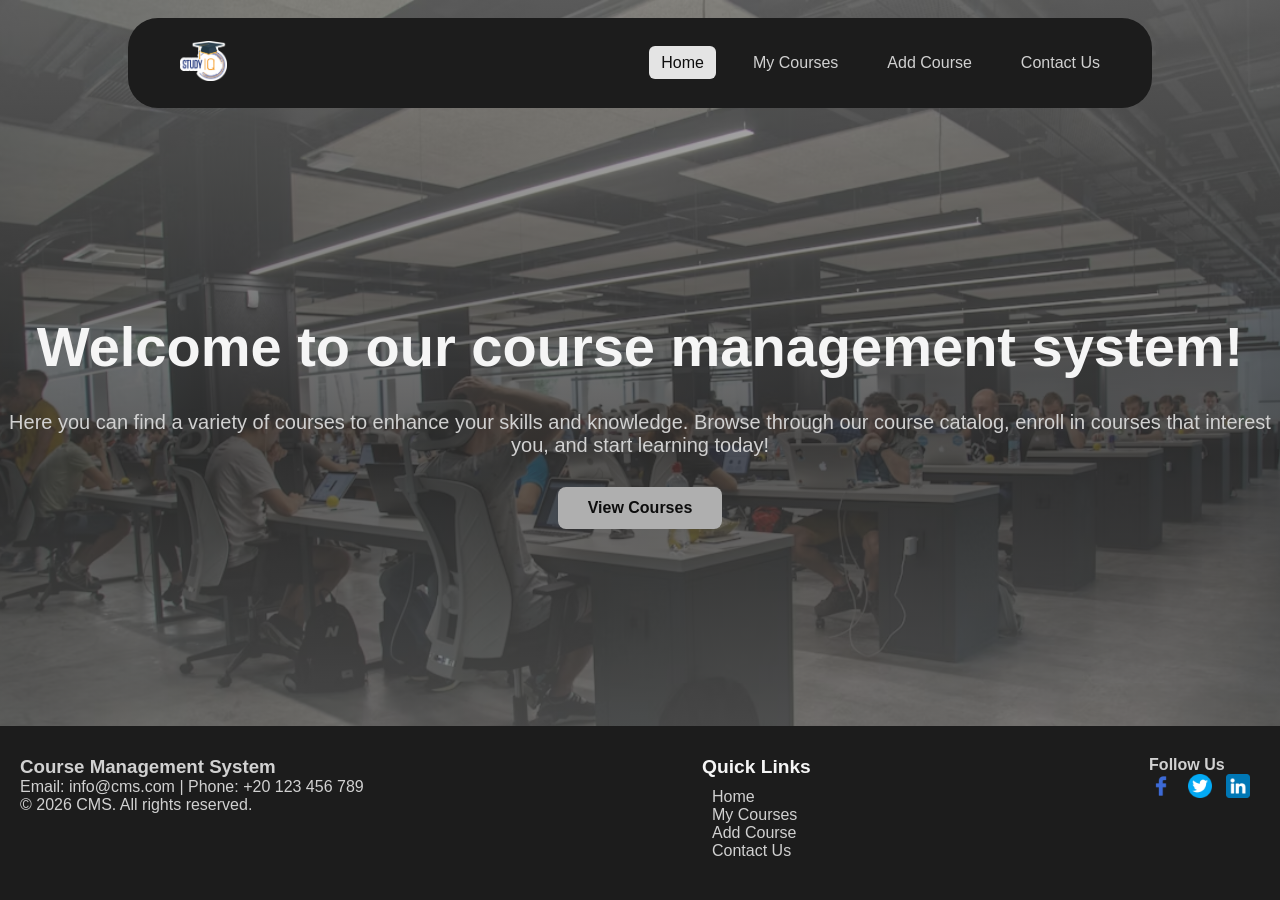
<file: index.html>
<!DOCTYPE html>
<html lang="en">
<head>
    <meta charset="UTF-8">
    <meta name="viewport" content="width=device-width, initial-scale=1.0">
    <link rel="stylesheet" href="style.css">
    <title>Course Management System</title>
</head>
<body>
    <nav>
        <a href="index.html" class="logo">
            <img src="imgs/logo.png" alt="logo">
        </a>

        <!-- CSS toggle -->
        <input type="checkbox" id="menu-toggle">

        <label for="menu-toggle" class="hamburger">
            <span></span>
            <span></span>
            <span></span>
        </label>

        <ul class="nav-menu">
            <li><a href="index.html" class="active">Home</a></li>
            <li><a href="my_courses.html">My Courses</a></li>
            <li><a href="add_course.html">Add Course</a></li>
            <li><a href="contactUs.html">Contact Us</a></li>
        </ul>
    </nav>
    <main>
        <section>
            <h1>Welcome to our course management system!</h1>
            <p>Here you can find a variety of courses to enhance your skills and knowledge. Browse through our course catalog, enroll in courses that interest you, and start learning today!</p>

            <a href="my_courses.html">View Courses</a>
        </section>
    </main>

    <footer>
        <div class="footer-container">
            <div class="footer-info">
                <h3>Course Management System</h3>
                <p>Email: info@cms.com | Phone: +20 123 456 789</p>
                <p>© 2026 CMS. All rights reserved.</p>
            </div>

            <div class="footer-links">
                <h4>Quick Links</h4>
                <ul>
                    <li><a href="index.html">Home</a></li>
                    <li><a href="my_courses.html">My Courses</a></li>
                    <li><a href="add_course.html">Add Course</a></li>
                    <li><a href="contactUs.html">Contact Us</a></li>
                </ul>
            </div>

            <div class="footer-social">
                <h4>Follow Us</h4>
                <a href="#"><img src="imgs/facebook.png" alt="Facebook"></a>
                <a href="#"><img src="imgs/twitter.png" alt="Twitter"></a>
                <a href="#"><img src="imgs/linkedin.png" alt="LinkedIn"></a>
            </div>
        </div>
    </footer>



</body>
</html>
</file>
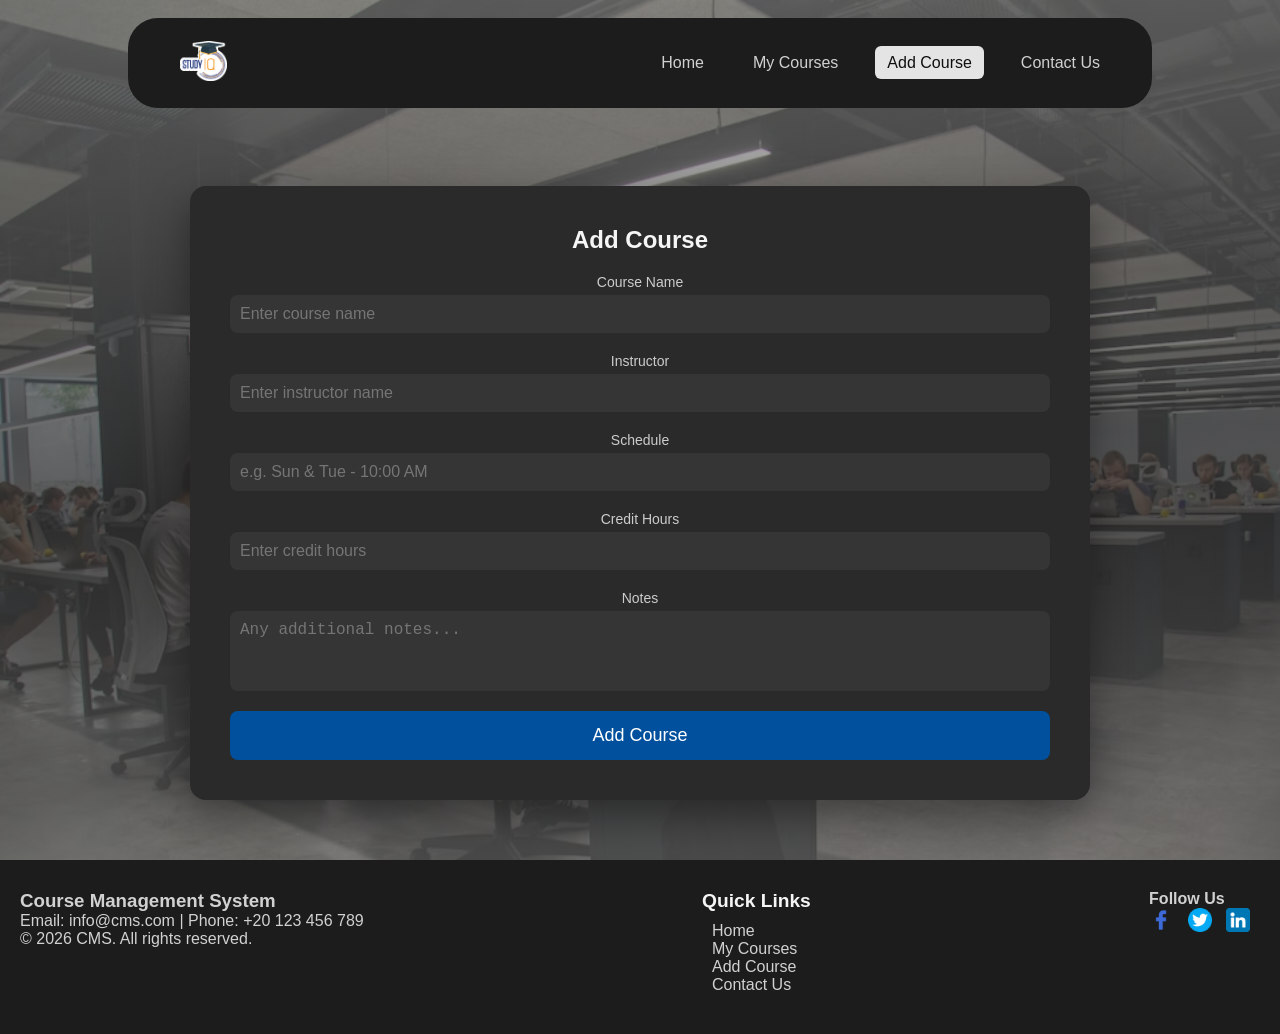
<file: add_course.html>
<!DOCTYPE html>
<html lang="en">
<head>
    <meta charset="UTF-8">
    <meta name="viewport" content="width=device-width, initial-scale=1.0">
    <link rel="stylesheet" href="style.css">
    <title>Add Course | Course Management System</title>
</head>
<body>
    <nav>
        <a href="index.html" class="logo">
            <img src="imgs/logo.png" alt="logo">
        </a>

        <!-- CSS toggle -->
        <input type="checkbox" id="menu-toggle">

        <label for="menu-toggle" class="hamburger">
            <span></span>
            <span></span>
            <span></span>
        </label>

        <ul class="nav-menu">
            <li><a href="index.html" >Home</a></li>
            <li><a href="my_courses.html">My Courses</a></li>
            <li><a href="add_course.html"class="active">Add Course</a></li>
            <li><a href="contactUs.html">Contact Us</a></li>
        </ul>
    </nav>



    <main>
        <div class="form-container">
            <h2>Add Course</h2>
            
            <form>
                <div class="form-group">
                    <label>Course Name</label>
                    <input type="text" placeholder="Enter course name" required>
                </div>

                <div class="form-group">
                    <label>Instructor</label>
                    <input type="text" placeholder="Enter instructor name" required>
                </div>

                <div class="form-group">
                    <label>Schedule</label>
                    <input type="text" placeholder="e.g. Sun & Tue - 10:00 AM">
                </div>

                <div class="form-group">
                    <label>Credit Hours</label>
                    <input type="number" min="1" max="6" class="credit-hours" placeholder="Enter credit hours">
                </div>

                <div class="form-group">
                    <label>Notes</label>
                    <textarea placeholder="Any additional notes..."></textarea>
                </div>

                <button type="submit">Add Course</button>
            </form>
        </div>



    </main>


    <footer>
        <div class="footer-container">
            <div class="footer-info">
                <h3>Course Management System</h3>
                <p>Email: info@cms.com | Phone: +20 123 456 789</p>
                <p>© 2026 CMS. All rights reserved.</p>
            </div>

            <div class="footer-links">
                <h4>Quick Links</h4>
                <ul>
                    <li><a href="index.html">Home</a></li>
                    <li><a href="my_courses.html">My Courses</a></li>
                    <li><a href="add_course.html">Add Course</a></li>
                    <li><a href="contactUs.html">Contact Us</a></li>
                </ul>
            </div>

            <div class="footer-social">
                <h4>Follow Us</h4>
                <a href="#"><img src="imgs/facebook.png" alt="Facebook"></a>
                <a href="#"><img src="imgs/twitter.png" alt="Twitter"></a>
                <a href="#"><img src="imgs/linkedin.png" alt="LinkedIn"></a>
            </div>
        </div>
    </footer>



</body>
</html>
</file>
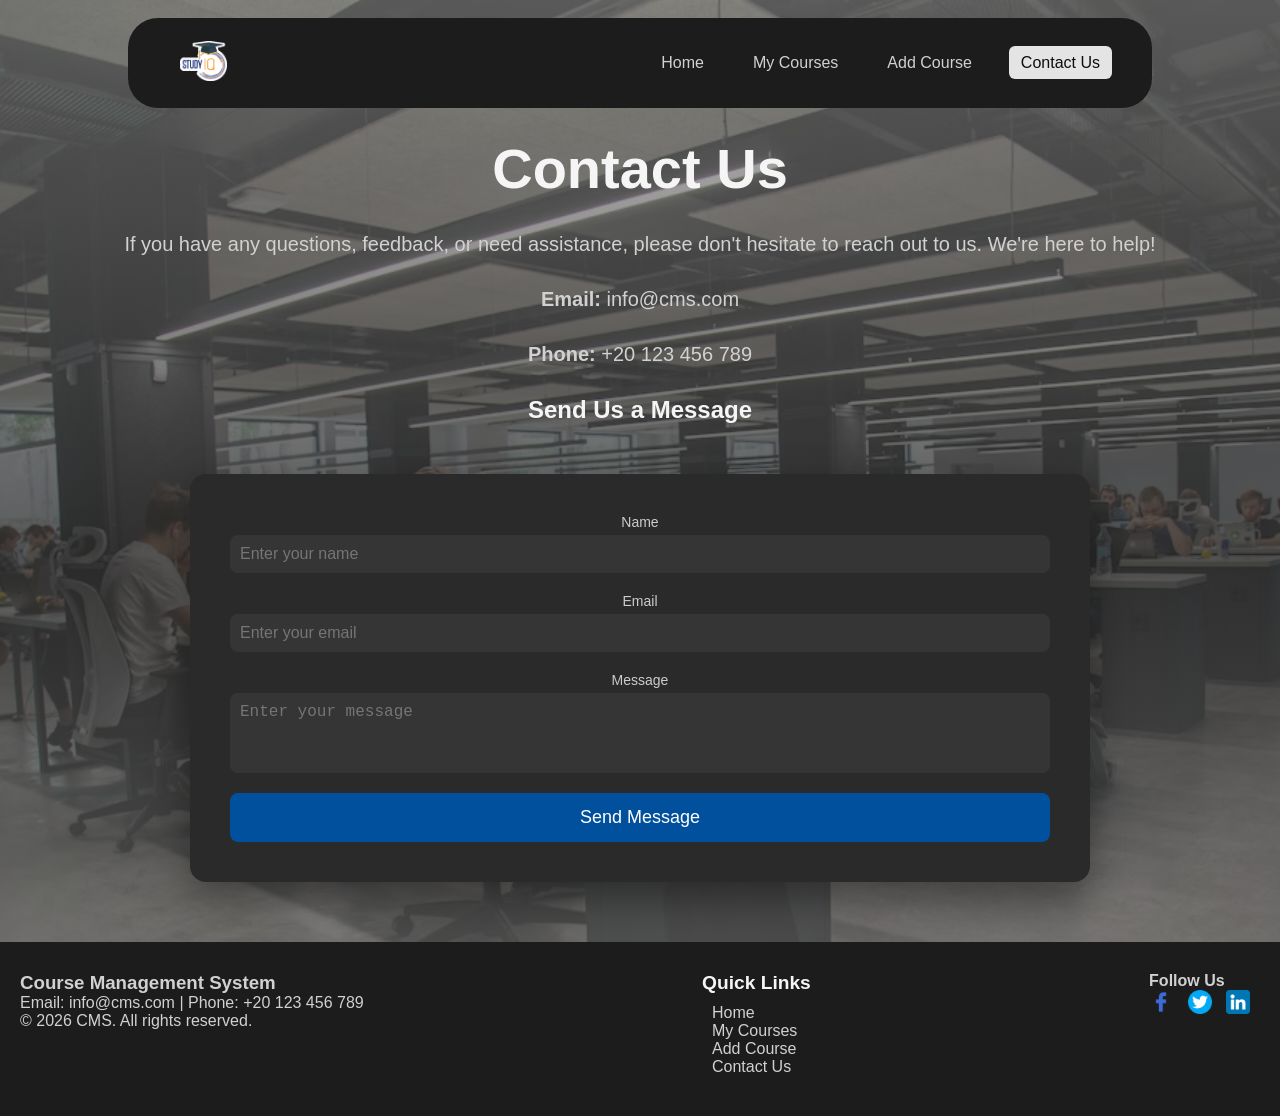
<file: contactUs.html>
<!DOCTYPE html>
<html lang="en">
<head>
    <meta charset="UTF-8">
    <meta name="viewport" content="width=device-width, initial-scale=1.0">
    <link rel="stylesheet" href="style.css">
    <title>Contact Us | Course Management System</title>
</head>
<body>
    <nav>
        <a href="index.html" class="logo">
            <img src="imgs/logo.png" alt="logo">
        </a>

        <!-- CSS toggle -->
        <input type="checkbox" id="menu-toggle">

        <label for="menu-toggle" class="hamburger">
            <span></span>
            <span></span>
            <span></span>
        </label>

        <ul class="nav-menu">
            <li><a href="index.html" >Home</a></li>
            <li><a href="my_courses.html">My Courses</a></li>
            <li><a href="add_course.html">Add Course</a></li>
            <li><a href="contactUs.html" class="active">Contact Us</a></li>
        </ul>
    </nav>

    <main>
        <section>
            <h1>Contact Us</h1>
            <p>If you have any questions, feedback, or need assistance, please don't hesitate to reach out to us. We're here to help!</p>

            <div class="contact-info">
                <p><strong>Email:</strong> info@cms.com</p>
                <p><strong>Phone:</strong> +20 123 456 789</p>
            </div>
        </section>
        <section>
            <h2>Send Us a Message</h2>
            <div class="form-container">
            <form>
                <div class="form-group">
                    <label>Name</label>
                    <input type="text" placeholder="Enter your name" required>
                </div>
                <div class="form-group">
                    <label>Email</label>
                    <input type="email" placeholder="Enter your email" required>
                </div>
                <div class="form-group">
                    <label>Message</label>
                    <textarea placeholder="Enter your message" required></textarea>
                </div>
                <button type="submit">Send Message</button>
            </form>
        </div>
        </section>
    </main>



    <footer>
        <div class="footer-container">
            <div class="footer-info">
                <h3>Course Management System</h3>
                <p>Email: info@cms.com | Phone: +20 123 456 789</p>
                <p>© 2026 CMS. All rights reserved.</p>
            </div>

            <div class="footer-links">
                <h4>Quick Links</h4>
                <ul>
                    <li><a href="index.html">Home</a></li>
                    <li><a href="my_courses.html">My Courses</a></li>
                    <li><a href="add_course.html">Add Course</a></li>
                    <li><a href="contactUs.html">Contact Us</a></li>
                </ul>
            </div>

            <div class="footer-social">
                <h4>Follow Us</h4>
                <a href="#"><img src="imgs/facebook.png" alt="Facebook"></a>
                <a href="#"><img src="imgs/twitter.png" alt="Twitter"></a>
                <a href="#"><img src="imgs/linkedin.png" alt="LinkedIn"></a>
            </div>
        </div>
    </footer>


</body>
</html>
</file>
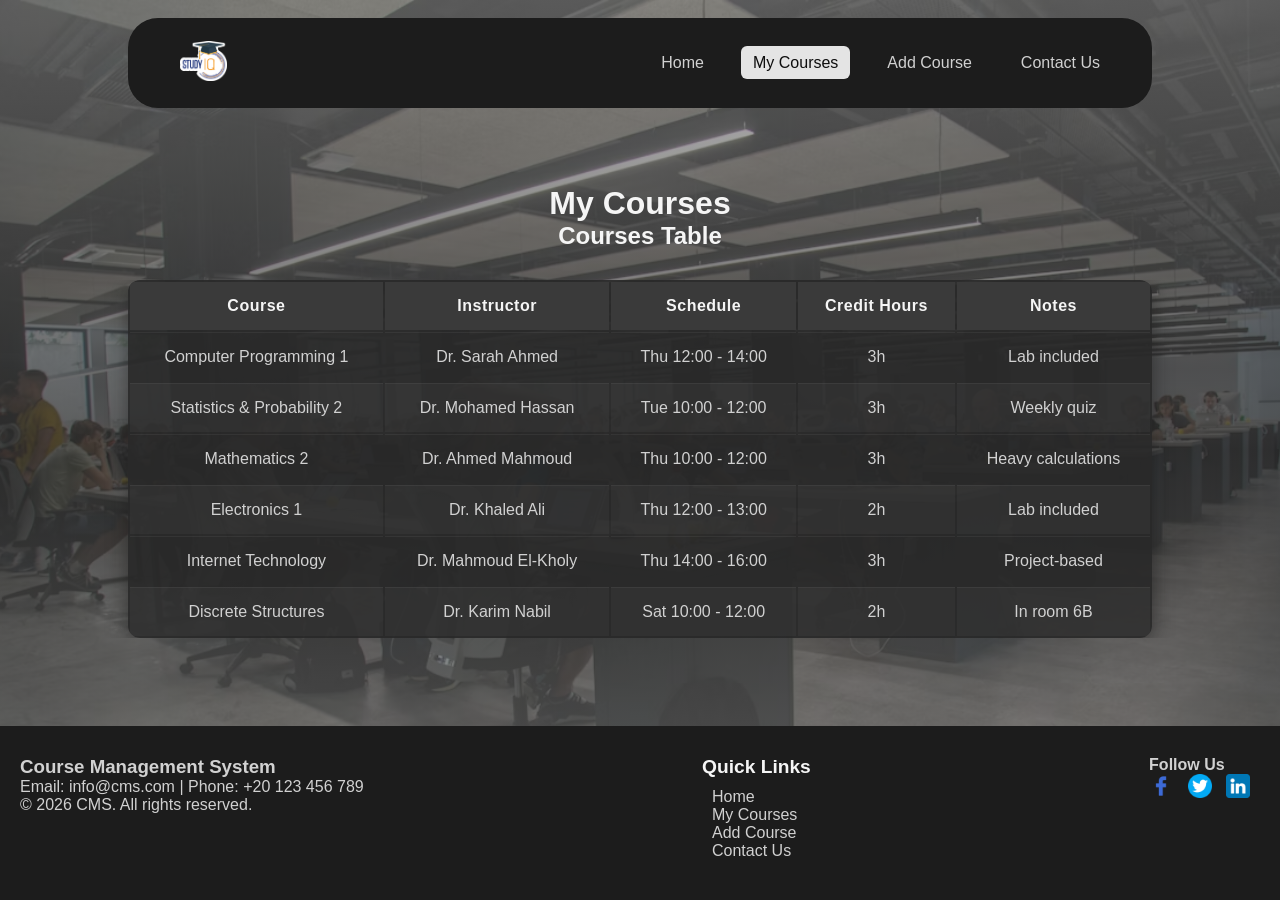
<file: my_courses.html>
<!DOCTYPE html>
<html lang="en">
<head>
    <meta charset="UTF-8">
    <meta name="viewport" content="width=device-width, initial-scale=1.0">
    <link rel="stylesheet" href="style.css">
    <title>My Courses | Course Management System</title>
</head>
<body>
    <nav>
        <a href="index.html" class="logo">
            <img src="imgs/logo.png" alt="logo">
        </a>

        <!-- CSS toggle -->
        <input type="checkbox" id="menu-toggle">

        <label for="menu-toggle" class="hamburger">
            <span></span>
            <span></span>
            <span></span>
        </label>

        <ul class="nav-menu">
            <li><a href="index.html" >Home</a></li>
            <li><a href="my_courses.html"class="active">My Courses</a></li>
            <li><a href="add_course.html">Add Course</a></li>
            <li><a href="contactUs.html">Contact Us</a></li>
        </ul>
    </nav>

    <main>
        <header>
            <h1>My Courses</h1>
        </header>
        <h2>Courses Table</h2>

        <div class="table-container">
            <table>
            <thead>
                <tr>
                    <th>Course</th>
                    <th>Instructor</th>
                    <th>Schedule</th>
                    <th>Credit Hours</th>
                    <th>Notes</th>
                </tr>
            </thead>
            <tbody>
                <tr>
                    <td>Computer Programming 1</td>
                    <td>Dr. Sarah Ahmed</td>
                    <td>Thu 12:00 - 14:00</td>
                    <td>3h</td>
                    <td>Lab included</td>
                </tr>
                <tr>
                    <td>Statistics & Probability 2</td>
                    <td>Dr. Mohamed Hassan</td>
                    <td>Tue 10:00 - 12:00</td>
                    <td>3h</td>
                    <td>Weekly quiz</td>
                </tr>
                <tr>
                    <td>Mathematics 2</td>
                    <td>Dr. Ahmed Mahmoud</td>
                    <td>Thu 10:00 - 12:00</td>
                    <td>3h</td>
                    <td>Heavy calculations</td>
                </tr>
                <tr>
                    <td>Electronics 1</td>
                    <td>Dr. Khaled Ali</td>
                    <td>Thu 12:00 - 13:00</td>
                    <td>2h</td>
                    <td>Lab included</td>
                </tr>
                <tr>
                    <td>Internet Technology</td>
                    <td>Dr. Mahmoud El-Kholy</td>
                    <td>Thu 14:00 - 16:00</td>
                    <td>3h</td>
                    <td>Project-based</td>
                </tr>
                <tr>
                    <td>Discrete Structures</td>
                    <td>Dr. Karim Nabil</td>
                    <td>Sat 10:00 - 12:00</td>
                    <td>2h</td>
                    <td>In room 6B</td>
                </tr>
            </tbody>
            </table>
        </div>
        
    </main>

    <footer>
        <div class="footer-container">
            <div class="footer-info">
                <h3>Course Management System</h3>
                <p>Email: info@cms.com | Phone: +20 123 456 789</p>
                <p>© 2026 CMS. All rights reserved.</p>
            </div>

            <div class="footer-links">
                <h4>Quick Links</h4>
                <ul>
                    <li><a href="index.html">Home</a></li>
                    <li><a href="my_courses.html">My Courses</a></li>
                    <li><a href="add_course.html">Add Course</a></li>
                    <li><a href="contactUs.html">Contact Us</a></li>
                </ul>
            </div>

            <div class="footer-social">
                <h4>Follow Us</h4>
                <a href="#"><img src="imgs/facebook.png" alt="Facebook"></a>
                <a href="#"><img src="imgs/twitter.png" alt="Twitter"></a>
                <a href="#"><img src="imgs/linkedin.png" alt="LinkedIn"></a>
            </div>
        </div>
    </footer>

</body>
</html>
</file>
<file: style.css>
:root {
    /* Neutral Shades */
    --neutral-black: #0D0D0D;
    --neutral-dark-gray: #1F1F1F;
    --neutral-gray: #6E6E6E;
    --neutral-light-gray: #D1D1D1;
    --neutral-white: #F5F5F5;
    
    /* Accent */
    --accent-dark:#202934;
    --accent: #AFAFAF;
    --accent-bright: #CFCFCF;

    /* Primary */
    --primary-dark: #1C1C1C;
    --primary: #2A2A2A;
    --primary-light: #3A3A3A;
}

/* ========== RESET ========== */
* {
    margin: 0;
    padding: 0;
    box-sizing: border-box;
}

/* ========== LAYOUT ========== */
body {
    font-family: 'Poppins', sans-serif;
    color: var(--neutral-white);
    background:
        linear-gradient(rgba(146, 146, 146, 0.6), rgba(50, 50, 50, 0.8),rgba(146, 146, 146, 0.6)),
        url('imgs/background.avif') no-repeat top center;
    background-size: cover;

    min-height: 100vh;
    display: flex;
    flex-direction: column;
}

main {
    flex: 1;
    display: flex;
    flex-direction: column;
    justify-content: center;
    align-items: center;

    text-align: center;
    padding: 10px 0;

    /* background-color: var(--primary-light); */
}

/* ========== NAVBAR ========== */
nav {
    display: flex;
    position: relative;

    justify-content: space-between;
    align-items: center;

    width: 80vw;
    margin: 2vh auto;

    background-color: var(--primary-dark);
    border-radius: 30px;

    padding: 15px clamp(15px, 5vw, 40px);
}

/* hidden checkbox */
#menu-toggle {
    display: none;
}

/* desktop menu */
.nav-menu {
    display: flex;
    gap: 25px;
    list-style: none;
}

/* links */
nav a {
    color: var(--neutral-light-gray);
    text-decoration: none;

    padding: 8px 12px;
    border-radius: 6px;

    transition: all 0.25s ease;
}

nav a:hover {
    color: var(--neutral-white);
    background-color: rgba(255, 255, 255, 0.1);
    transform: translateY(-2px);
}

nav a.active {
    color: var(--neutral-black);
    background-color: var(--accent-bright);
    filter: brightness(1.1);
}

/* logo */
.logo img {
    height: 40px;
}

/* ========== HAMBURGER ========== */
.hamburger {
    display: none;
    flex-direction: column;
    gap: 5px;
    cursor: pointer;

    transition: all 0.3s ease;
}

.hamburger span {
    width: 25px;
    height: 3px;

    background-color: var(--neutral-white);
    border-radius: 2px;

    display: block;
    transition: all 0.5s ease;
}

.hamburger:hover {
    filter: brightness(1.2);
    transform: scale(1.1);
}

/* checkbox controls hamburger animation */
#menu-toggle:checked + .hamburger span:nth-child(1) {
    transform: rotate(45deg) translate(5px, 5px);
}

#menu-toggle:checked + .hamburger span:nth-child(2) {
    opacity: 0;
}

#menu-toggle:checked + .hamburger span:nth-child(3) {
    transform: rotate(-45deg) translate(6px, -6px);
}

/* ========== MOBILE NAV ========== */
@media (max-width: 768px) {

    .hamburger {
        display: flex;
        z-index: 1000;
    }

    .nav-menu {
        position: absolute;
        top: 100%;
        right: 0;

        flex-direction: column;
        width: 100%;

        background-color: var(--primary);
        border-radius: 15px;

        transform: translateY(-10px);
        opacity: 0;
        pointer-events: none;

        transition: all 0.4s ease;
    }

    /* show menu when checked */
    #menu-toggle:checked ~ .nav-menu {
        transform: translateY(0);
        opacity: 1;
        pointer-events: auto;
    }

    .nav-menu li {
        width: 100%;
    }

    .nav-menu a {
        display: block;
        padding: 15px;
        text-align: center;
    }
}
/* ========== main ========== */
main section {
    min-width: 80%;
}

main section h1 {
    font-size: clamp(1.8rem, 5vw, 3.5rem);
    margin-bottom: 20px;
}

main section p {
    font-size: clamp(0.9rem, 2.5vw, 1.25rem);
    margin: 2rem 0 30px;
    color: var(--neutral-light-gray);
}

main section a {
    display: inline-block;
    padding: 12px 30px;
    margin-bottom: 10px;

    background-color: var(--accent);
    color: var(--neutral-black);
    text-decoration: none;
    border-radius: 8px;
    font-weight: 600;

    transition: 0.5s;
}

main section a:hover {
    background-color: #fff;
    transform: translateY(-5px);
}


/* ========== FORM ========== */
.form-container {
    width: 90%;
    max-width: 900px;
    margin: 50px auto;

    padding: clamp(20px, 5vw, 40px);
    border-radius: 16px;

    background: var(--primary);
    box-shadow: 0 15px 40px rgba(0, 0, 0, 0.4);
}

.form-container h2 {
    text-align: center;
    margin-bottom: 20px;
}

form {
    display: grid;
    grid-template-columns: 1fr;
    gap: 20px;
}

.form-group {
    display: flex;
    flex-direction: column;
    width: 100%;
}

.form-group label {
    margin-bottom: 5px;
    font-size: 14px;
    color: #ccc;
}

.form-group input,
.form-group textarea {
    padding: 10px;
    border-radius: 8px;
    border: none;
    outline: none;

    background: hsla(0, 1%, 33%, 0.28);
    color: #fff;
    font-size: 16px; /* prevents zoom on mobile */

    transition: 0.3s;
}

.form-group input:focus,
.form-group textarea:focus {
    background: #333;
    border: 1px solid #00509d;
}

textarea {
    resize: none;
    height: 80px;
}

/* Remove number input spinners */
input[type="number"]::-webkit-outer-spin-button,
input[type="number"]::-webkit-inner-spin-button {
    -webkit-appearance: none;
}

button {
    padding: 14px;
    font-size: 18px;

    border: none;
    border-radius: 8px;

    background: #00509d;
    color: #fff;
    cursor: pointer;

    transition: 0.3s;
}

button:hover {
    background: #003f88;
}

/* ========== FOOTER ========== */
footer {
    background-color: var(--primary-dark);
    color: var(--neutral-light-gray);
    padding: 30px 20px;
}

.footer-container {
    display: flex;
    flex-wrap: wrap;
    justify-content: space-between;
    gap: 20px;
}

.footer-links ul {
    list-style: none;
    padding: 10px 0;
}

.footer-links h4 {
    color: var(--neutral-white);
    font-size: 1.2rem;
}

.footer-links a {
    color: var(--neutral-light-gray);
    text-decoration: none;
    margin-left: 10px;
}

.footer-links a:hover {
    color: var(--neutral-white);
}

.footer-social a img {
    width: 24px;
    margin-right: 10px;
}

.footer-social a:hover img {
    filter: brightness(1.2);
    scale: 1.1;
}
@media (max-width: 600px) {
    .footer-container {
        flex-direction: column;
        text-align: center;
        align-items: center;
    }
}
/* ========== RESPONSIVE FORM ========== */
@media (max-width: 768px) {
    form {
        grid-template-columns: 1fr;
    }

    .form-group,
    button {
        grid-column: span 1 !important;
    }
}
.form-group input:focus,
.form-group textarea:focus {
    background: #333;
    border: 1px solid var(--accent-bright);
    box-shadow: 0 0 0 2px rgba(175, 175, 175, 0.2);
}

/* ========== TABLE ========== */
.table-container {
    width: 100%;
    overflow-x: auto;
    margin: 30px 0;
    transition: .5s;
}

table {

    width: 80%;
    margin:auto;
    border-width: 0px;
    background: rgba(40, 40, 40, 0.9);
    border-radius: 12px;
    overflow: hidden;
    box-shadow: 0 5px 20px rgba(17, 17, 17, 0.5);
}
.table-container:hover{
    transform: translateY(-10px);
}
thead {
    background-color: var(--primary-light);
}

th, td {
    padding: 15px;
    text-align: center;
}

th {
    color: var(--neutral-white);
    font-weight: 600;
    letter-spacing: 0.5px;
}

td {
    color: var(--neutral-light-gray);
    border-top: 1px solid rgba(255, 255, 255, 0.05);
}

/* zebra effect */
tbody tr:nth-child(even) {
    background-color: rgba(255, 255, 255, 0.03);
}

/* hover effect */
tbody tr:hover {
    background-color: rgba(175, 175, 175, 0.1);
    transition: 0.3s;
}
</file>
